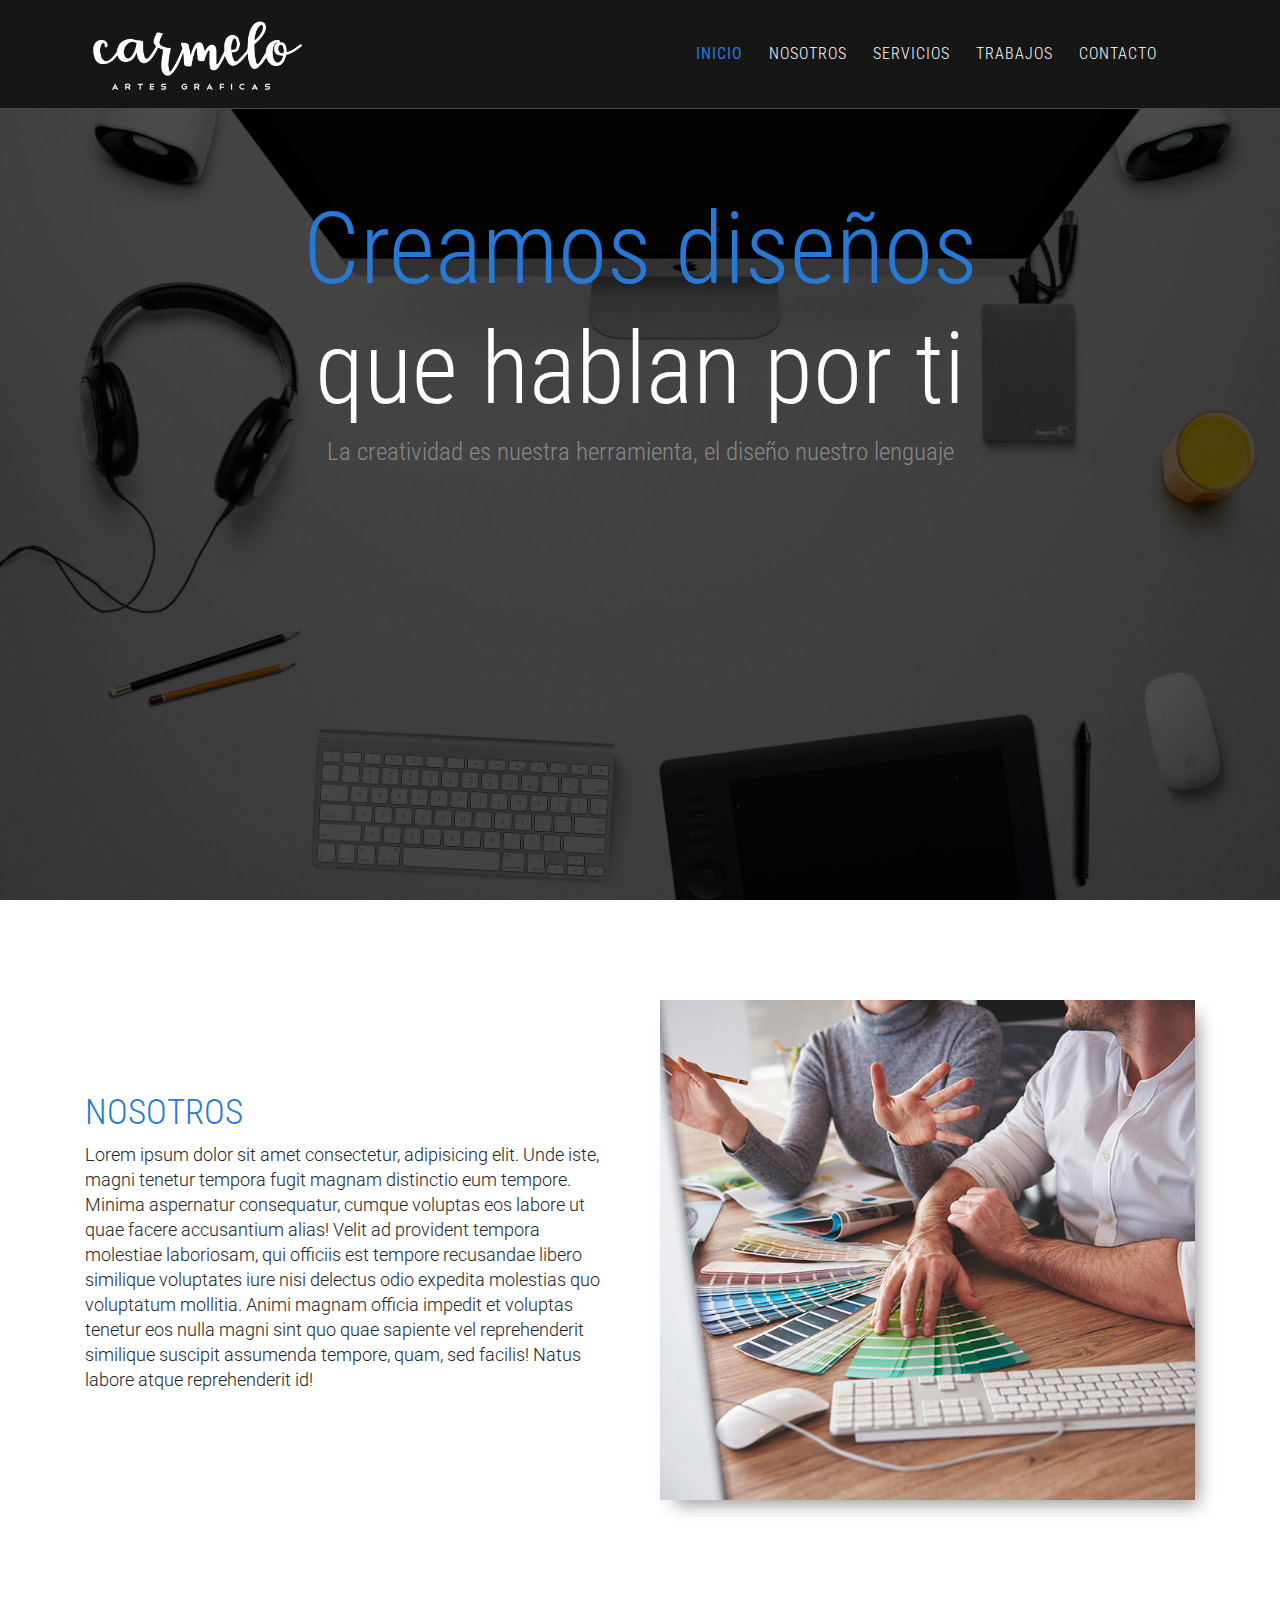
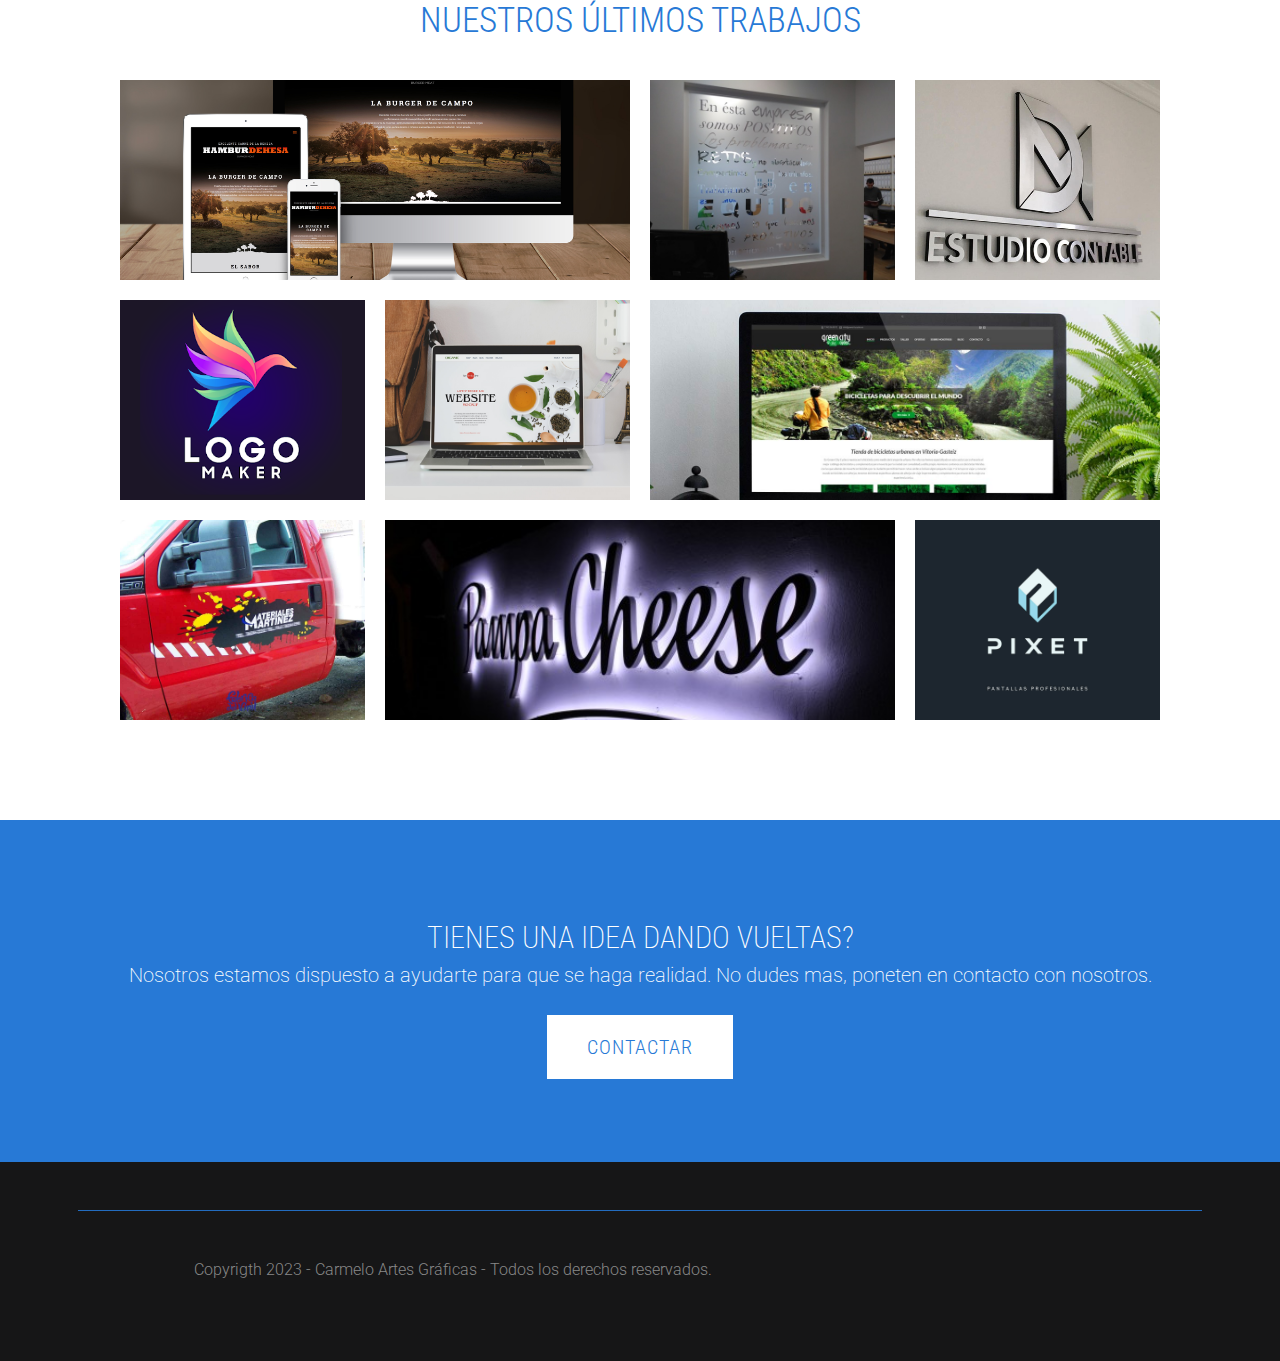
<file: index.html>
<!DOCTYPE html>
<html lang="es">

<head>
    <meta charset="utf-8" />
    <meta name="viewport" content="width=device-width, shrink-to-fit=no" />
    <link rel="stylesheet" href="https://cdnjs.cloudflare.com/ajax/libs/font-awesome/6.4.0/css/all.min.css"
        integrity="sha512-iecdLmaskl7CVkqkXNQ/ZH/XLlvWZOJyj7Yy7tcenmpD1ypASozpmT/E0iPtmFIB46ZmdtAc9eNBvH0H/ZpiBw=="
        crossorigin="anonymous" referrerpolicy="no-referrer" />
    <link rel="stylesheet" href="https://cdn.jsdelivr.net/npm/bootstrap@4.0.0/dist/css/bootstrap.min.css"
        integrity="sha384-Gn5384xqQ1aoWXA+058RXPxPg6fy4IWvTNh0E263XmFcJlSAwiGgFAW/dAiS6JXm" crossorigin="anonymous" />
    <link rel="stylesheet" href="./estilos/estilos.css" />
    <title>Carmelo Artes Gráficas</title>
</head>

<body class="contenedor">
    <header class="header d-flex align-items-center p-3">
        <nav class="container navbar navbar-expand-lg navbar-dark">
            <a class="navbar-brand" href="./index.html"><img src="./img/logo.png" height="75" /></a>
            <button class="navbar-toggler" type="button" data-toggle="collapse" data-target="#navbarNav"
                aria-controls="navbarNav" aria-expanded="false" aria-label="Toggle navigation">
                <span class="navbar-toggler-icon"></span>
            </button>
            <div class="collapse navbar-collapse justify-content-end p-4" id="navbarNav">
                <ul class="navbar-nav">
                    <li class="nav-item active">
                        <a class="nav-link" href="#">Inicio</a>
                    </li>
                    <li class="nav-item">
                        <a class="nav-link" href="./paginas/nosotros.html">Nosotros</a>
                    </li>
                    <li class="nav-item">
                        <a class="nav-link" href="./paginas/servicios.html">Servicios</a>
                    </li>
                    <li class="nav-item">
                        <a class="nav-link" href="./paginas/trabajos.html">Trabajos</a>
                    </li>
                    <li class="nav-item">
                        <a class="nav-link" href="./paginas/contacto.html">Contacto</a>
                    </li>
                </ul>
            </div>
        </nav>
    </header>
    <section class="portada">
        <h1>
            <span calss="azul">Creamos diseños</span><br />
            que hablan por ti
        </h1>
        <h4>
            La creatividad es nuestra herramienta, el diseño nuestro
            lenguaje
        </h4>
        <p>
            <a href="#nosotros"><i class="fa-solid fa-circle-chevron-down"></i></a>
        </p>
    </section>
    <section class="nosotros container" id="nosotros">
        <article class="texto-nosotros">
            <h2>Nosotros</h2>
            <p>
                Lorem ipsum dolor sit amet consectetur, adipisicing elit.
                Unde iste, magni tenetur tempora fugit magnam distinctio eum
                tempore. Minima aspernatur consequatur, cumque voluptas eos
                labore ut quae facere accusantium alias! Velit ad provident
                tempora molestiae laboriosam, qui officiis est tempore
                recusandae libero similique voluptates iure nisi delectus
                odio expedita molestias quo voluptatum mollitia. Animi
                magnam officia impedit et voluptas tenetur eos nulla magni
                sint quo quae sapiente vel reprehenderit similique suscipit
                assumenda tempore, quam, sed facilis! Natus labore atque
                reprehenderit id!
            </p>
        </article>
        <article class="imagen-nosotros">
            <img src="./img/nosotros1.jpg" />
        </article>
    </section>
    <div class="titulo-trabajo">
        <h2>nuestros últimos trabajos</h2>
    </div>
    <section class="grilla">
        <article class="card articulo1">
            <div class="texto-card">
                <h4>Diseño Web</h4>
                <p>Desarrollo de pagina web</p>
            </div>
        </article>
        <article class="card articulo2">
            <div class="texto-card">
                <h4>Rotulación</h4>
                <p>Esmerilado de vidrio con vinilo</p>
            </div>
        </article>
        <article class="card articulo3">
            <div class="texto-card">
                <h4>Corporeas</h4>
                <p>Letras corporeas en acero cepillado</p>
            </div>
        </article>
        <article class="card articulo4">
            <div class="texto-card">
                <h4>Logo</h4>
                <p>Diseño de logotipo</p>
            </div>
        </article>
        <article class="card articulo5">
            <div class="texto-card">
                <h4>Diseño Web</h4>
                <p>Desarrollo de pagina web</p>
            </div>
        </article>
        <article class="card articulo6">
            <div class="texto-card">
                <h4>Rotulación</h4>
                <p>Rotulacion de vehiculo</p>
            </div>
        </article>
        <article class="card articulo7">
            <div class="texto-card">
                <h4>Corporeas</h4>
                <p>Letras corporeas retroiluminadas</p>
            </div>
        </article>
        <article class="card articulo8">
            <div class="texto-card">
                <h4>Diseño Web</h4>
                <p>Desarrollo de pagina web</p>
            </div>
        </article>
        <article class="card articulo9">
            <div class="texto-card">
                <h4>Logo</h4>
                <p>Diseño de logotipo</p>
            </div>
        </article>
    </section>
    <section class="banner">
        <h3>tienes una idea dando vueltas?</h3>
        <p>
            Nosotros estamos dispuesto a ayudarte para que se haga realidad.
            No dudes mas, poneten en contacto con nosotros.
        </p>
        <div class="boton">
            <a href="./paginas/contacto.html">contactar</a>
        </div>
    </section>
    <footer class="footer text-center text-lg-start text-white p-4" style="background-color: #161617">
        <div class="container p-2 pb-0">
            <hr class="my-3" color="#2779d6" />
            <section class="p-3 pt-0">
                <div class="row d-flex align-items-center">
                    <div class="col-md-7 col-lg-8 text-center text-md-start">
                        <div class="p-3">
                            <p class="copyrigth">
                                Copyrigth 2023 - Carmelo Artes Gráficas -
                                Todos los derechos reservados.
                            </p>
                        </div>
                    </div>
                    <div class="col-md-5 col-lg-4 ml-lg-0 text-center text-md-end">
                        <a href="#"><i class="fa-brands fa-facebook-f"></i></a>
                        <a href="#"><i class="fa-brands fa-instagram"></i></a>
                        <a href="#"><i class="fa-brands fa-twitter"></i></a>
                    </div>
                </div>
            </section>
        </div>
    </footer>
    <script src="https://code.jquery.com/jquery-3.2.1.slim.min.js"
        integrity="sha384-KJ3o2DKtIkvYIK3UENzmM7KCkRr/rE9/Qpg6aAZGJwFDMVNA/GpGFF93hXpG5KkN"
        crossorigin="anonymous"></script>
    <script src="https://cdn.jsdelivr.net/npm/popper.js@1.12.9/dist/umd/popper.min.js"
        integrity="sha384-ApNbgh9B+Y1QKtv3Rn7W3mgPxhU9K/ScQsAP7hUibX39j7fakFPskvXusvfa0b4Q"
        crossorigin="anonymous"></script>
    <script src="https://cdn.jsdelivr.net/npm/bootstrap@4.0.0/dist/js/bootstrap.min.js"
        integrity="sha384-JZR6Spejh4U02d8jOt6vLEHfe/JQGiRRSQQxSfFWpi1MquVdAyjUar5+76PVCmYl"
        crossorigin="anonymous"></script>
</body>

</html>
</file>
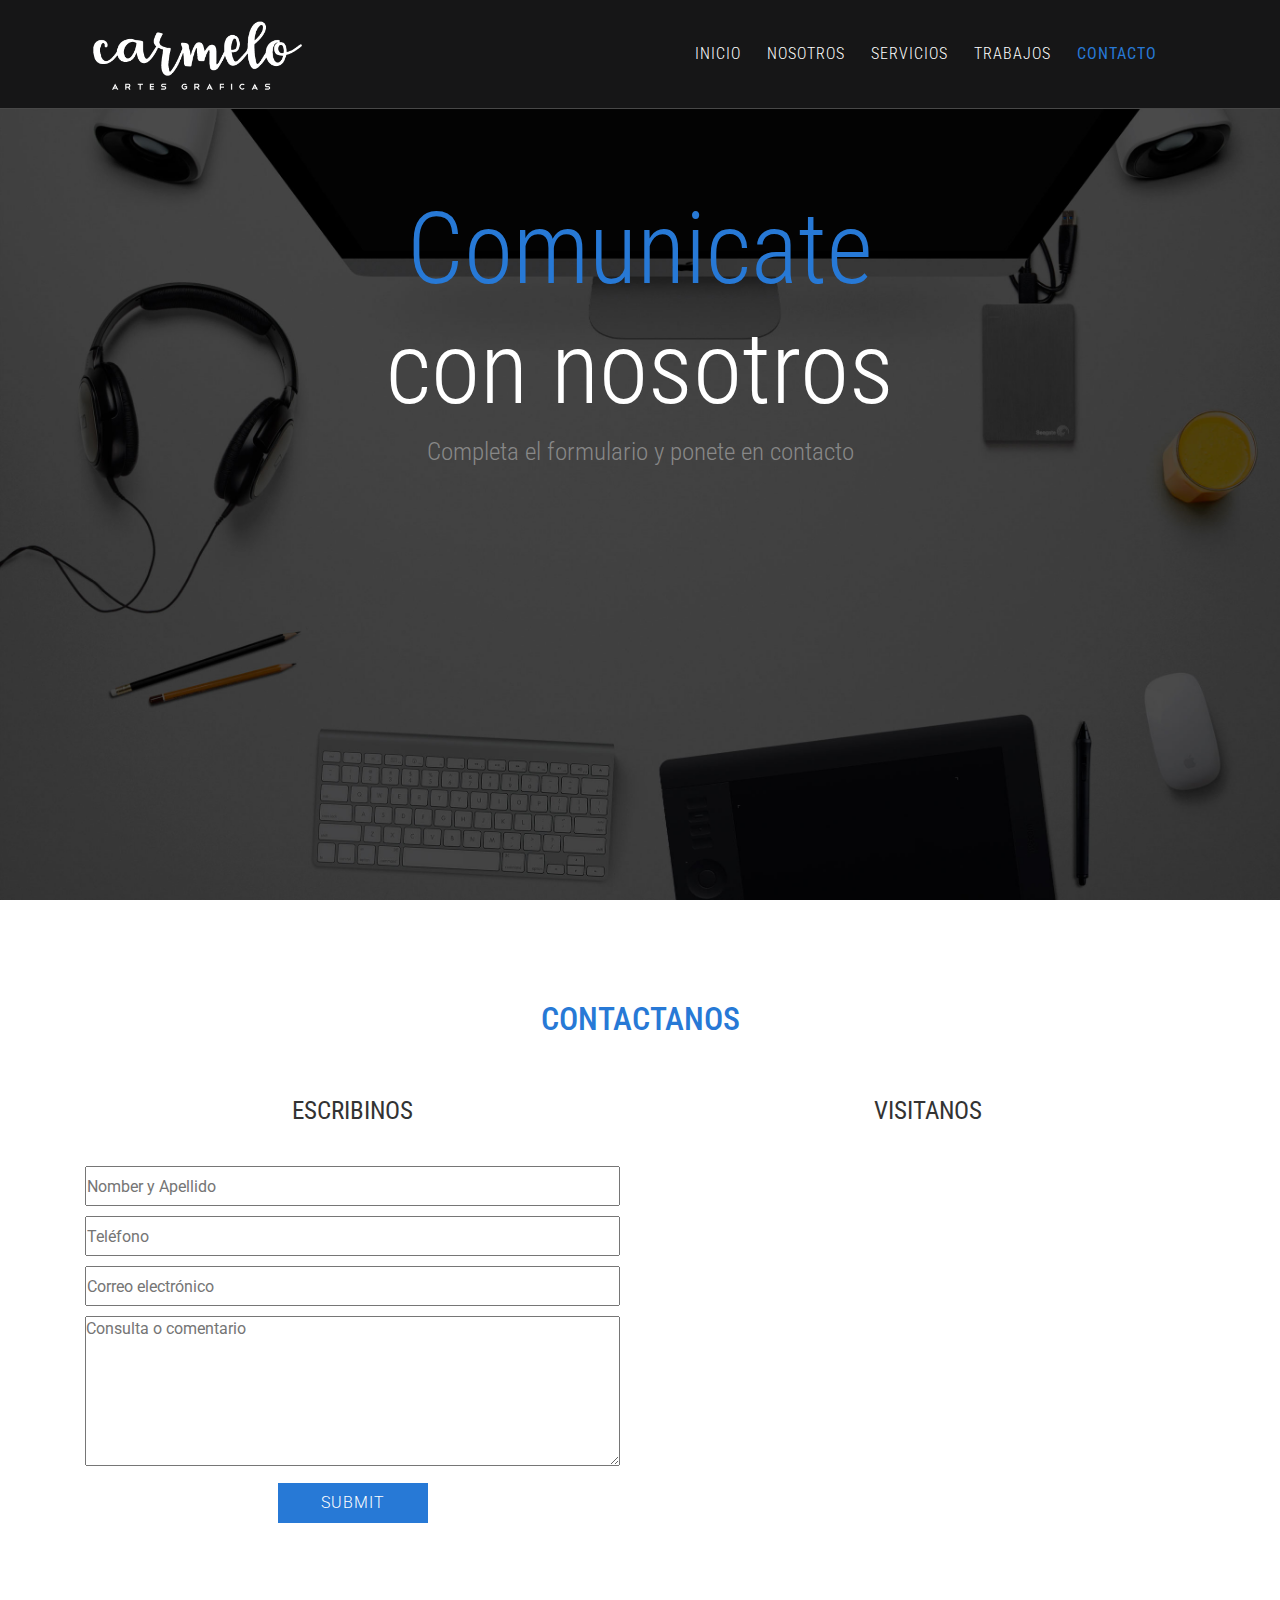
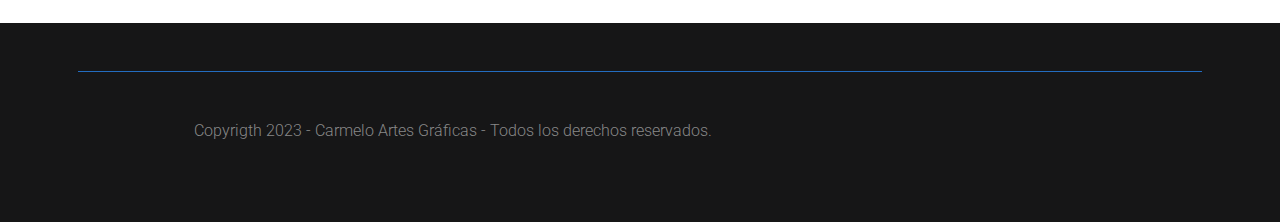
<file: paginas/contacto.html>
<!DOCTYPE html>
<html lang="es">

<head>
    <meta charset="utf-8" />
    <meta name="viewport" content="width=device-width, shrink-to-fit=no" />
    <link rel="stylesheet" href="https://cdnjs.cloudflare.com/ajax/libs/font-awesome/6.4.0/css/all.min.css"
        integrity="sha512-iecdLmaskl7CVkqkXNQ/ZH/XLlvWZOJyj7Yy7tcenmpD1ypASozpmT/E0iPtmFIB46ZmdtAc9eNBvH0H/ZpiBw=="
        crossorigin="anonymous" referrerpolicy="no-referrer" />
    <link rel="stylesheet" href="https://cdn.jsdelivr.net/npm/bootstrap@4.0.0/dist/css/bootstrap.min.css"
        integrity="sha384-Gn5384xqQ1aoWXA+058RXPxPg6fy4IWvTNh0E263XmFcJlSAwiGgFAW/dAiS6JXm" crossorigin="anonymous" />
    <link rel="stylesheet" href="../estilos/estilos.css" />
    <title>Carmelo Artes Gráficas</title>
</head>

<body class="contenedor">
    <header class="header d-flex align-items-center p-3">
        <nav class="container navbar navbar-expand-lg navbar-dark">
            <a class="navbar-brand" href="../index.html"><img src="../img/logo.png" height="75" /></a>
            <button class="navbar-toggler" type="button" data-toggle="collapse" data-target="#navbarNav"
                aria-controls="navbarNav" aria-expanded="false" aria-label="Toggle navigation">
                <span class="navbar-toggler-icon"></span>
            </button>
            <div class="collapse navbar-collapse justify-content-end p-4" id="navbarNav">
                <ul class="navbar-nav">
                    <li class="nav-item">
                        <a class="nav-link" href="../index.html">Inicio</a>
                    </li>
                    <li class="nav-item">
                        <a class="nav-link" href="./nosotros.html">Nosotros</a>
                    </li>
                    <li class="nav-item">
                        <a class="nav-link" href="./servicios.html">Servicios</a>
                    </li>
                    <li class="nav-item">
                        <a class="nav-link" href="./trabajos.html">Trabajos</a>
                    </li>
                    <li class="nav-item active">
                        <a class="nav-link" href="#">Contacto</a>
                    </li>
                </ul>
            </div>
        </nav>
    </header>
    <section class="portada">
        <h1>
            <span calss="azul">Comunicate</span><br />
            con nosotros
        </h1>
        <h4>Completa el formulario y ponete en contacto</h4>
        <p>
            <a href="#contacto"><i class="fa-solid fa-circle-chevron-down"></i></a>
        </p>
    </section>
    <section class="contacto container" id="contacto">
        <div class="titulo-contacto">
            <h2>Contactanos</h2>
        </div>
        <section class="grilla-contacto">
            <section class="form">
                <h3>Escribinos</h3>
                <div>
                    <form method="post" enctype="text/plain">
                        <input type="text" placeholder="Nomber y Apellido" /><br />
                        <input type="tel" placeholder="Teléfono" /><br />
                        <input type="email" placeholder="Correo electrónico" /><br />
                        <textarea name="" id="" cols="30" rows="10" placeholder="Consulta o comentario"
                            s></textarea><br />
                        <input class="formBoton" type="submit" />
                    </form>
                </div>
            </section>
            <section class="map">
                <h3>Visitanos</h3>
                <iframe
                    src="https://www.google.com/maps/embed?pb=!1m16!1m12!1m3!1d23714.406841203036!2d-64.18834991927044!3d-31.41172718722315!2m3!1f0!2f0!3f0!3m2!1i1024!2i768!4f13.1!2m1!1smaps!5e0!3m2!1ses!2sar!4v1680486502171!5m2!1ses!2sar"
                    style="border: 0" allowfullscreen="" loading="lazy"
                    referrerpolicy="no-referrer-when-downgrade"></iframe>
            </section>
        </section>
    </section>
    <footer class="footer text-center text-lg-start text-white p-4" style="background-color: #161617">
        <div class="container p-2 pb-0">
            <hr class="my-3" color="#2779d6" />
            <section class="p-3 pt-0">
                <div class="row d-flex align-items-center">
                    <div class="col-md-7 col-lg-8 text-center text-md-start">
                        <div class="p-3">
                            <p class="copyrigth">
                                Copyrigth 2023 - Carmelo Artes Gráficas -
                                Todos los derechos reservados.
                            </p>
                        </div>
                    </div>
                    <div class="col-md-5 col-lg-4 ml-lg-0 text-center text-md-end">
                        <a href="#"><i class="fa-brands fa-facebook-f"></i></a>
                        <a href="#"><i class="fa-brands fa-instagram"></i></a>
                        <a href="#"><i class="fa-brands fa-twitter"></i></a>
                    </div>
                </div>
            </section>
        </div>
    </footer>
    <script src="https://code.jquery.com/jquery-3.2.1.slim.min.js"
        integrity="sha384-KJ3o2DKtIkvYIK3UENzmM7KCkRr/rE9/Qpg6aAZGJwFDMVNA/GpGFF93hXpG5KkN"
        crossorigin="anonymous"></script>
    <script src="https://cdn.jsdelivr.net/npm/popper.js@1.12.9/dist/umd/popper.min.js"
        integrity="sha384-ApNbgh9B+Y1QKtv3Rn7W3mgPxhU9K/ScQsAP7hUibX39j7fakFPskvXusvfa0b4Q"
        crossorigin="anonymous"></script>
    <script src="https://cdn.jsdelivr.net/npm/bootstrap@4.0.0/dist/js/bootstrap.min.js"
        integrity="sha384-JZR6Spejh4U02d8jOt6vLEHfe/JQGiRRSQQxSfFWpi1MquVdAyjUar5+76PVCmYl"
        crossorigin="anonymous"></script>
</body>

</html>
</file>
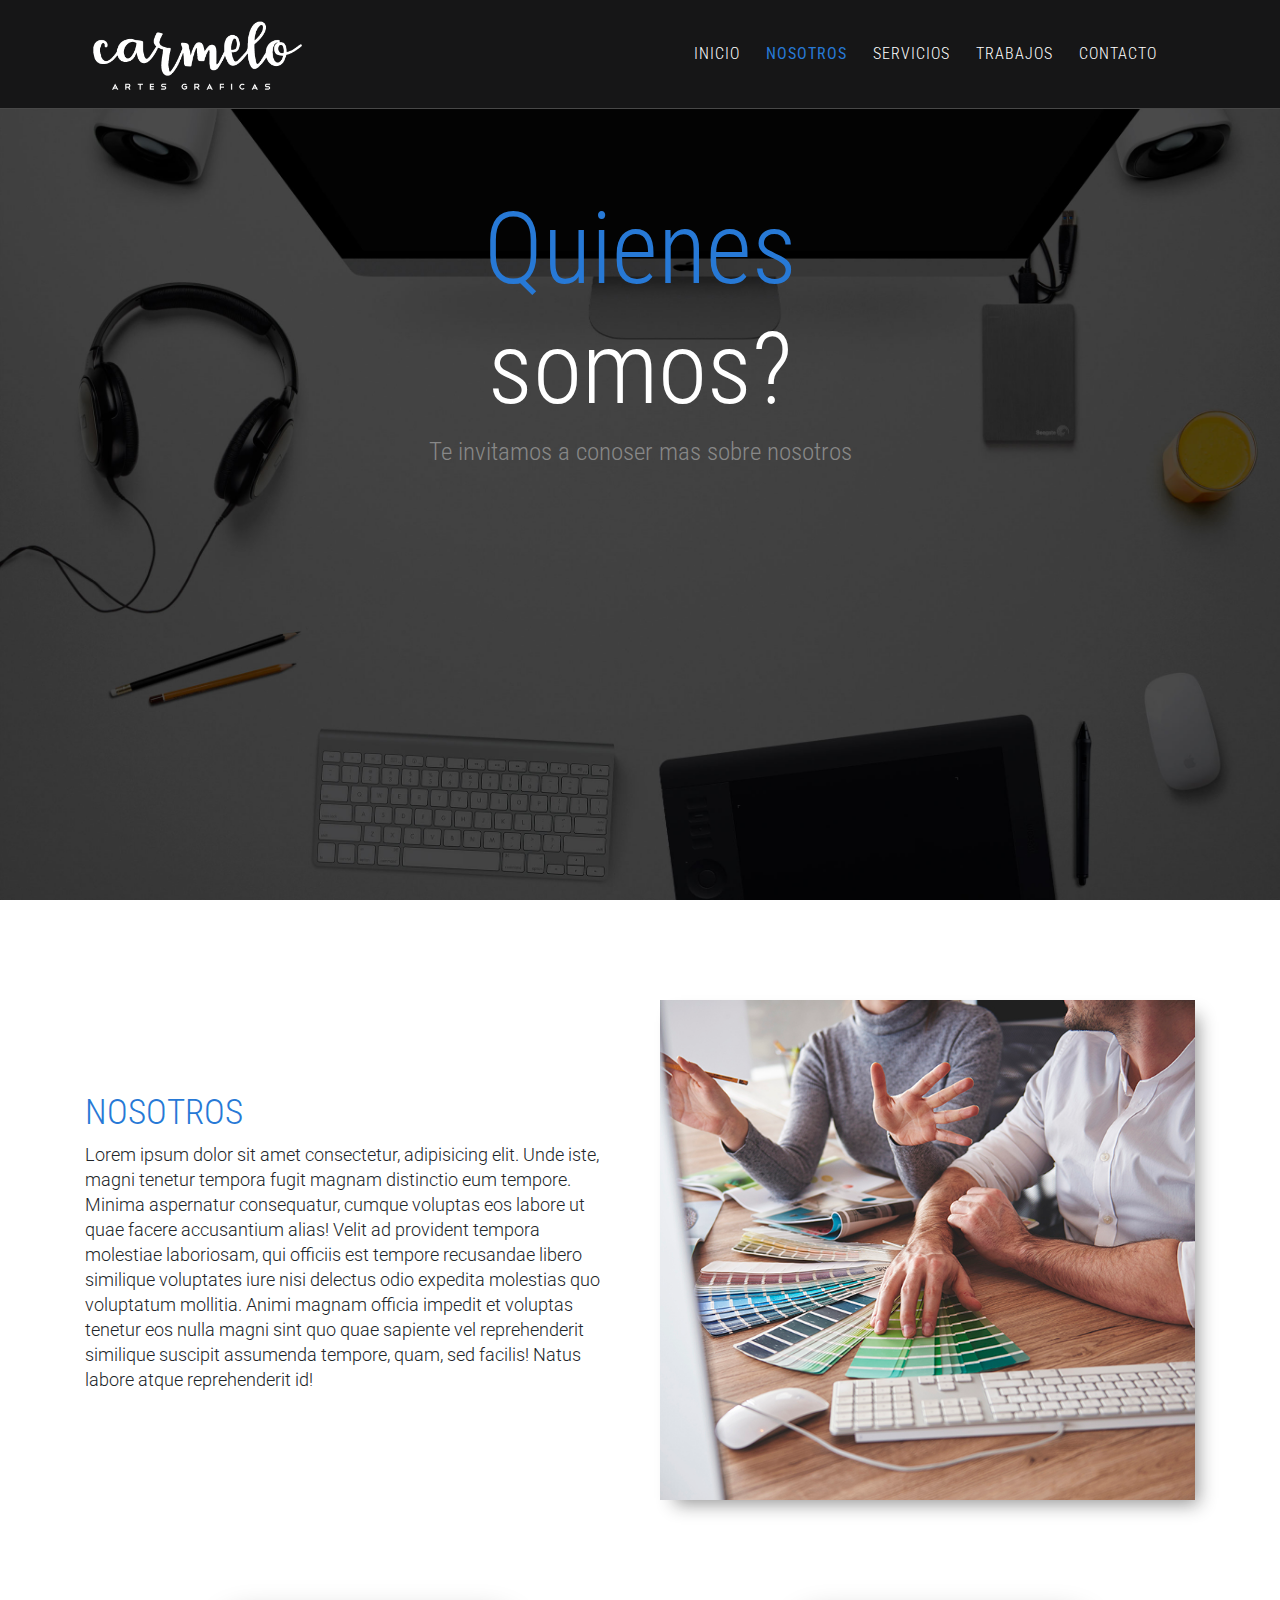
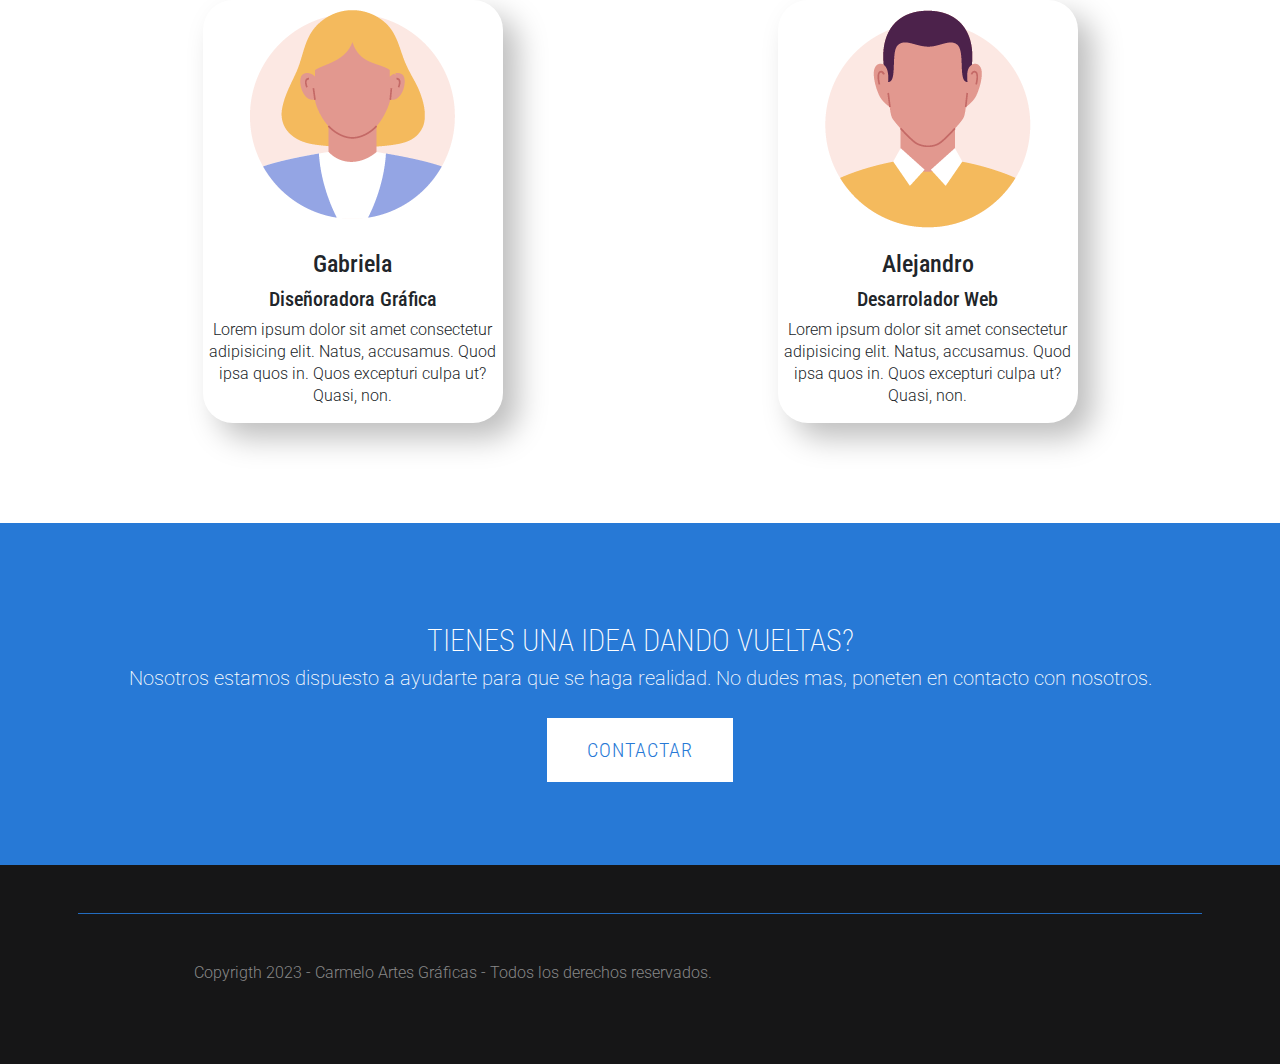
<file: paginas/nosotros.html>
<!DOCTYPE html>
<html lang="es">

<head>
    <meta charset="utf-8" />
    <meta name="viewport" content="width=device-width, shrink-to-fit=no" />
    <link rel="stylesheet" href="https://cdnjs.cloudflare.com/ajax/libs/font-awesome/6.4.0/css/all.min.css"
        integrity="sha512-iecdLmaskl7CVkqkXNQ/ZH/XLlvWZOJyj7Yy7tcenmpD1ypASozpmT/E0iPtmFIB46ZmdtAc9eNBvH0H/ZpiBw=="
        crossorigin="anonymous" referrerpolicy="no-referrer" />
    <link rel="stylesheet" href="https://cdn.jsdelivr.net/npm/bootstrap@4.0.0/dist/css/bootstrap.min.css"
        integrity="sha384-Gn5384xqQ1aoWXA+058RXPxPg6fy4IWvTNh0E263XmFcJlSAwiGgFAW/dAiS6JXm" crossorigin="anonymous" />
    <link rel="stylesheet" href="../estilos/estilos.css" />
    <title>Carmelo Artes Gráficas</title>
</head>

<body class="contenedor">
    <header class="header d-flex align-items-center p-3">
        <nav class="container navbar navbar-expand-lg navbar-dark">
            <a class="navbar-brand" href="../index.html"><img src="../img/logo.png" height="75" /></a>
            <button class="navbar-toggler" type="button" data-toggle="collapse" data-target="#navbarNav"
                aria-controls="navbarNav" aria-expanded="false" aria-label="Toggle navigation">
                <span class="navbar-toggler-icon"></span>
            </button>
            <div class="collapse navbar-collapse justify-content-end p-4" id="navbarNav">
                <ul class="navbar-nav">
                    <li class="nav-item">
                        <a class="nav-link" href="../index.html">Inicio</a>
                    </li>
                    <li class="nav-item active">
                        <a class="nav-link" href="#">Nosotros</a>
                    </li>
                    <li class="nav-item">
                        <a class="nav-link" href="./servicios.html">Servicios</a>
                    </li>
                    <li class="nav-item">
                        <a class="nav-link" href="./trabajos.html">Trabajos</a>
                    </li>
                    <li class="nav-item">
                        <a class="nav-link" href="./contacto.html">Contacto</a>
                    </li>
                </ul>
            </div>
        </nav>
    </header>
    <section class="portada">
        <h1>
            <span calss="azul">Quienes</span><br />
            somos?
        </h1>
        <h4>Te invitamos a conoser mas sobre nosotros</h4>
        <p>
            <a href="#nosotros"><i class="fa-solid fa-circle-chevron-down"></i></a>
        </p>
    </section>
    <section class="nosotros container" id="nosotros">
        <article class="texto-nosotros">
            <h2>Nosotros</h2>
            <p>
                Lorem ipsum dolor sit amet consectetur, adipisicing elit.
                Unde iste, magni tenetur tempora fugit magnam distinctio eum
                tempore. Minima aspernatur consequatur, cumque voluptas eos
                labore ut quae facere accusantium alias! Velit ad provident
                tempora molestiae laboriosam, qui officiis est tempore
                recusandae libero similique voluptates iure nisi delectus
                odio expedita molestias quo voluptatum mollitia. Animi
                magnam officia impedit et voluptas tenetur eos nulla magni
                sint quo quae sapiente vel reprehenderit similique suscipit
                assumenda tempore, quam, sed facilis! Natus labore atque
                reprehenderit id!
            </p>
        </article>
        <article class="imagen-nosotros">
            <img src="../img/nosotros1.jpg" />
        </article>
    </section>
    <section class="grilla-persona container">
        <article class="card-persona">
            <div class="img-card-persona">
                <img src="../img/persona2.png" />
            </div>
            <h4 class="titulo-card-persona">Gabriela</h4>
            <h5 class="subtitulo-card-persona">Diseñoradora Gráfica</h5>
            <p class="desc-card-persona">
                Lorem ipsum dolor sit amet consectetur adipisicing elit.
                Natus, accusamus. Quod ipsa quos in. Quos excepturi culpa
                ut? Quasi, non.
            </p>
        </article>
        <article class="card-persona">
            <div class="img-card-persona">
                <img src="../img/persona1.png" />
            </div>
            <h4 class="titulo-card-persona">Alejandro</h4>
            <h5 class="subtitulo-card-persona">Desarrolador Web</h5>
            <p class="desc-card-persona">
                Lorem ipsum dolor sit amet consectetur adipisicing elit.
                Natus, accusamus. Quod ipsa quos in. Quos excepturi culpa
                ut? Quasi, non.
            </p>
        </article>
    </section>
    <section class="banner">
        <h3>tienes una idea dando vueltas?</h3>
        <p>
            Nosotros estamos dispuesto a ayudarte para que se haga realidad.
            No dudes mas, poneten en contacto con nosotros.
        </p>
        <div class="boton">
            <a href="./contacto.html">contactar</a>
        </div>
    </section>
    <footer class="footer text-center text-lg-start text-white p-4" style="background-color: #161617">
        <div class="container p-2 pb-0">
            <hr class="my-3" color="#2779d6" />
            <section class="p-3 pt-0">
                <div class="row d-flex align-items-center">
                    <div class="col-md-7 col-lg-8 text-center text-md-start">
                        <div class="p-3">
                            <p class="copyrigth">
                                Copyrigth 2023 - Carmelo Artes Gráficas -
                                Todos los derechos reservados.
                            </p>
                        </div>
                    </div>
                    <div class="col-md-5 col-lg-4 ml-lg-0 text-center text-md-end">
                        <a href="#"><i class="fa-brands fa-facebook-f"></i></a>
                        <a href="#"><i class="fa-brands fa-instagram"></i></a>
                        <a href="#"><i class="fa-brands fa-twitter"></i></a>
                    </div>
                </div>
            </section>
        </div>
    </footer>
    <script src="https://code.jquery.com/jquery-3.2.1.slim.min.js"
        integrity="sha384-KJ3o2DKtIkvYIK3UENzmM7KCkRr/rE9/Qpg6aAZGJwFDMVNA/GpGFF93hXpG5KkN"
        crossorigin="anonymous"></script>
    <script src="https://cdn.jsdelivr.net/npm/popper.js@1.12.9/dist/umd/popper.min.js"
        integrity="sha384-ApNbgh9B+Y1QKtv3Rn7W3mgPxhU9K/ScQsAP7hUibX39j7fakFPskvXusvfa0b4Q"
        crossorigin="anonymous"></script>
    <script src="https://cdn.jsdelivr.net/npm/bootstrap@4.0.0/dist/js/bootstrap.min.js"
        integrity="sha384-JZR6Spejh4U02d8jOt6vLEHfe/JQGiRRSQQxSfFWpi1MquVdAyjUar5+76PVCmYl"
        crossorigin="anonymous"></script>
</body>

</html>
</file>
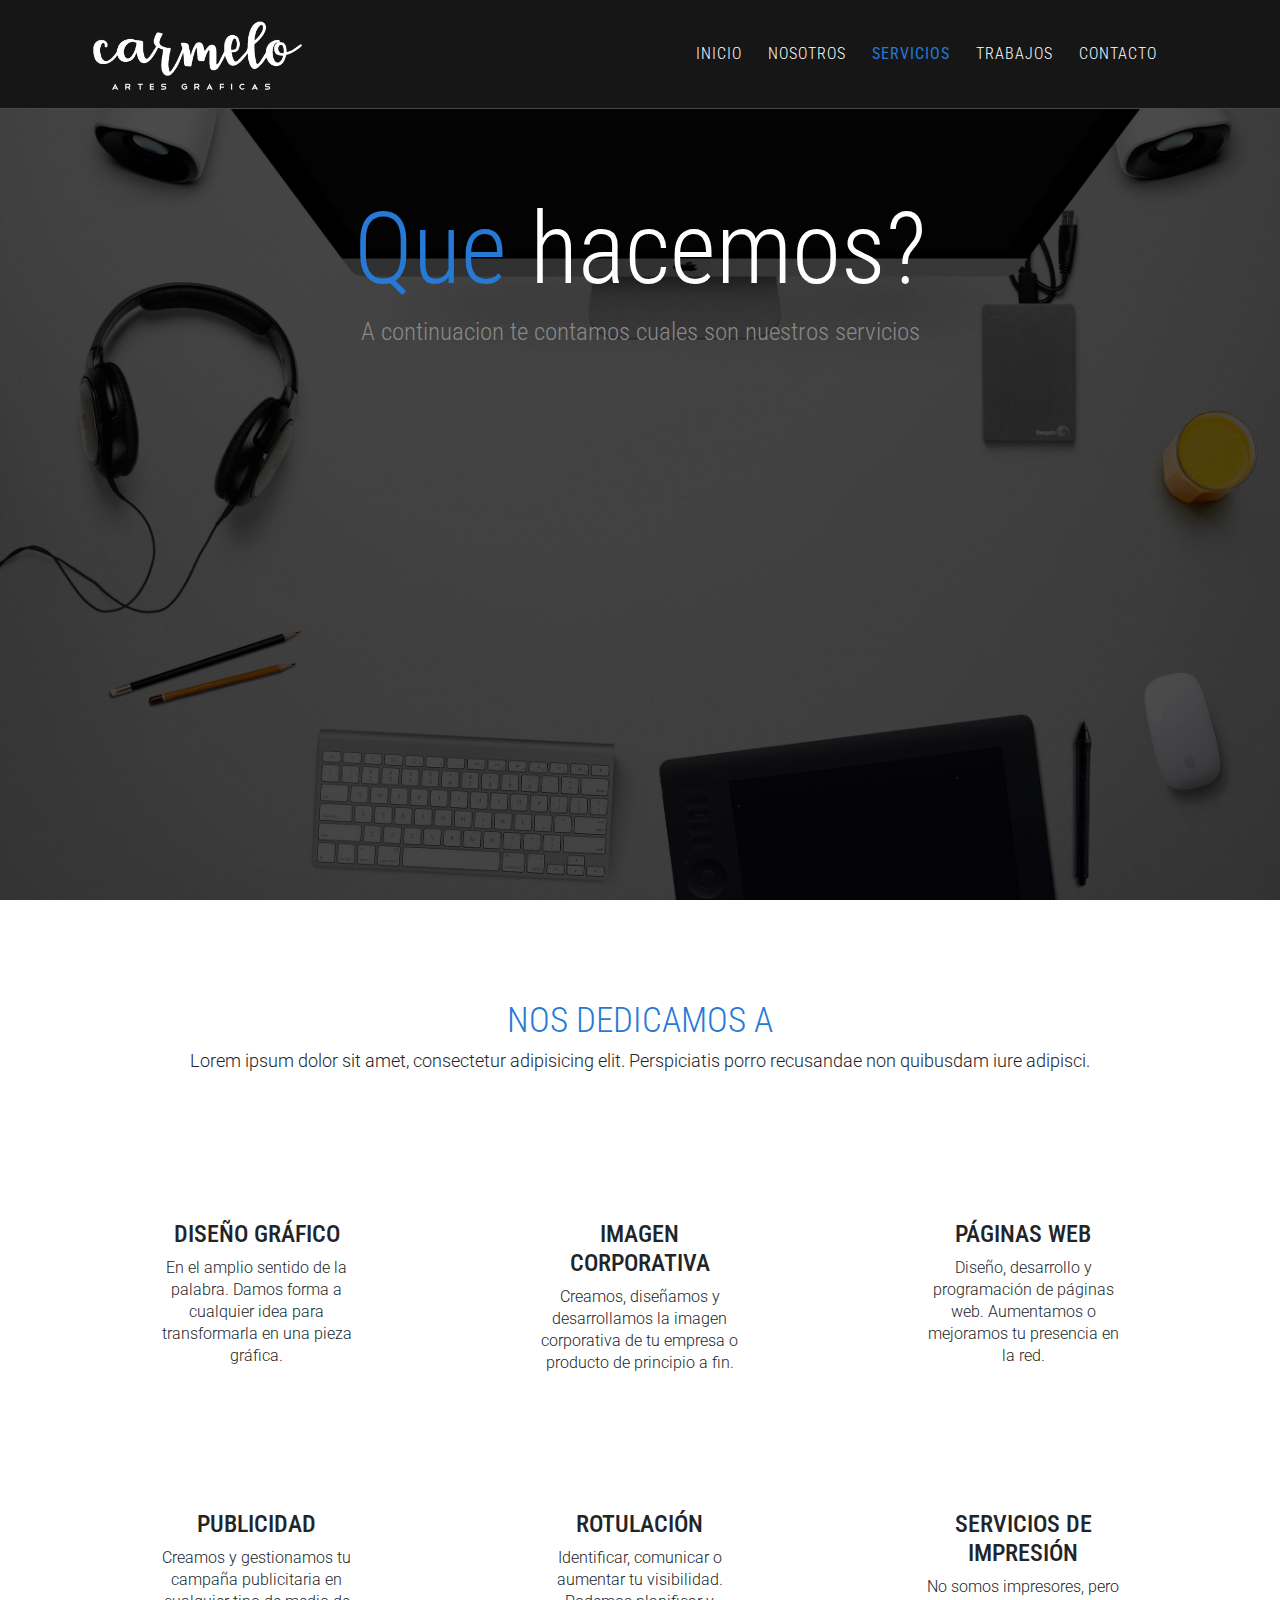
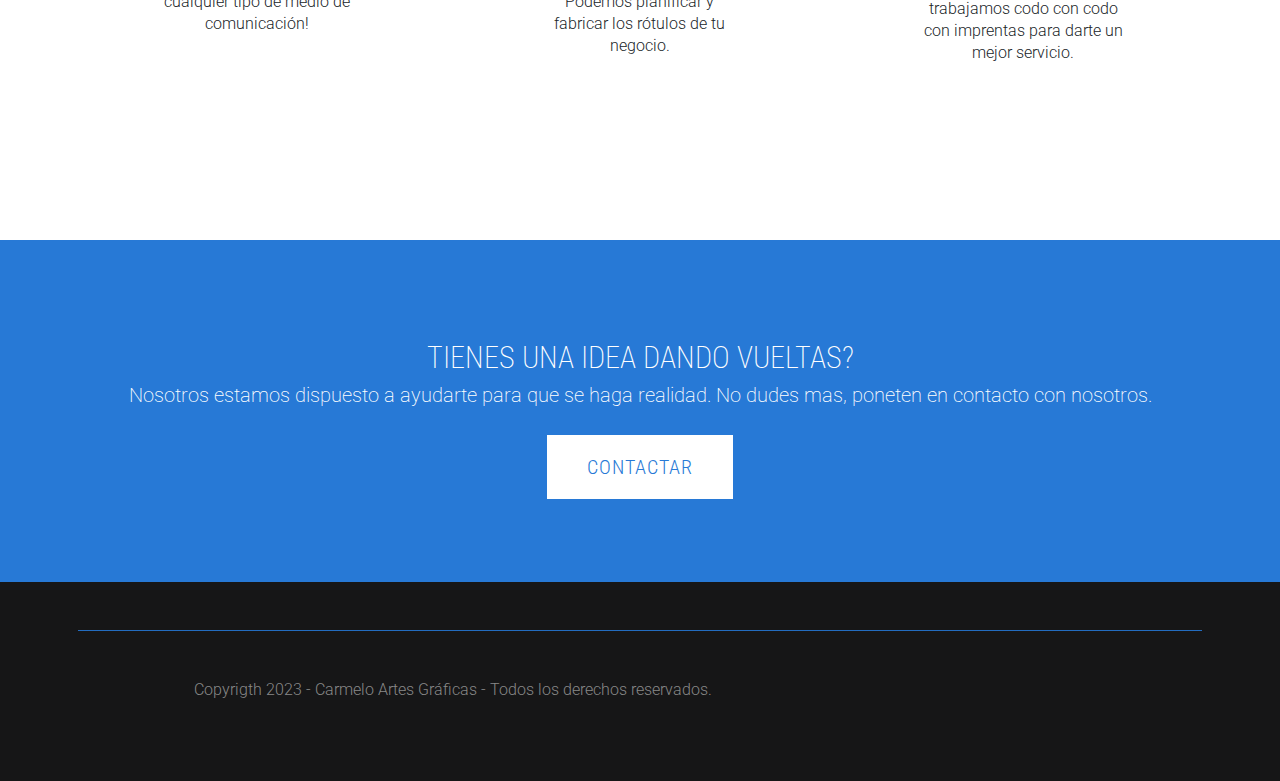
<file: paginas/servicios.html>
<!DOCTYPE html>
<html lang="es">

<head>
    <meta charset="utf-8" />
    <meta name="viewport" content="width=device-width, shrink-to-fit=no" />
    <link rel="stylesheet" href="https://cdnjs.cloudflare.com/ajax/libs/font-awesome/6.4.0/css/all.min.css"
        integrity="sha512-iecdLmaskl7CVkqkXNQ/ZH/XLlvWZOJyj7Yy7tcenmpD1ypASozpmT/E0iPtmFIB46ZmdtAc9eNBvH0H/ZpiBw=="
        crossorigin="anonymous" referrerpolicy="no-referrer" />
    <link rel="stylesheet" href="https://cdn.jsdelivr.net/npm/bootstrap@4.0.0/dist/css/bootstrap.min.css"
        integrity="sha384-Gn5384xqQ1aoWXA+058RXPxPg6fy4IWvTNh0E263XmFcJlSAwiGgFAW/dAiS6JXm" crossorigin="anonymous" />
    <link rel="stylesheet" href="../estilos/estilos.css" />
    <title>Carmelo Artes Gráficas</title>
</head>

<body class="contenedor">
    <header class="header d-flex align-items-center p-3">
        <nav class="container navbar navbar-expand-lg navbar-dark">
            <a class="navbar-brand" href="../index.html"><img src="../img/logo.png" height="75" /></a>
            <button class="navbar-toggler" type="button" data-toggle="collapse" data-target="#navbarNav"
                aria-controls="navbarNav" aria-expanded="false" aria-label="Toggle navigation">
                <span class="navbar-toggler-icon"></span>
            </button>
            <div class="collapse navbar-collapse justify-content-end p-4" id="navbarNav">
                <ul class="navbar-nav">
                    <li class="nav-item">
                        <a class="nav-link" href="../index.html">Inicio</a>
                    </li>
                    <li class="nav-item">
                        <a class="nav-link" href="./nosotros.html">Nosotros</a>
                    </li>
                    <li class="nav-item active">
                        <a class="nav-link" href="#">Servicios</a>
                    </li>
                    <li class="nav-item">
                        <a class="nav-link" href="./trabajos.html">Trabajos</a>
                    </li>
                    <li class="nav-item">
                        <a class="nav-link" href="./contacto.html">Contacto</a>
                    </li>
                </ul>
            </div>
        </nav>
    </header>
    <section class="portada">
        <h1>
            <span calss="azul">Que</span>
            hacemos?
        </h1>
        <h4>
            A continuacion te contamos cuales son nuestros servicios
        </h4>
        <p>
            <a href="#servicios"><i class="fa-solid fa-circle-chevron-down"></i></a>
        </p>
    </section>
    <section class="servicios container" id="servicios">
        <div class="encabezado-servicios">
            <h2 class="titulo-servicios">Nos dedicamos a</h2>
            <p class="subtitulo-servicios">Lorem ipsum dolor sit amet, consectetur adipisicing elit. Perspiciatis porro
                recusandae non quibusdam iure adipisci.</p>
        </div>
        <section class="grilla-servicios">
            <article class="card-servicios">
                <i class="fa-regular fa-pen-to-square"></i>
                <h4 class="titulo-card-servicios">DISEÑO GRÁFICO</h4>
                <p class="desc-card-servicios">En el amplio sentido de la palabra. Damos forma a cualquier idea para
                    transformarla en una pieza gráfica.</p>
            </article>
            <article class="card-servicios">
                <i class="fa-regular fa-eye"></i>
                <h4 class="titulo-card-servicios">IMAGEN CORPORATIVA</h3>
                    <p class="desc-card-servicios">Creamos, diseñamos y desarrollamos la imagen corporativa de tu
                        empresa o producto de principio a fin.</p>
            </article>
            <article class="card-servicios">
                <i class="fa-solid fa-globe"></i>
                <h4 class="titulo-card-servicios">PÁGINAS WEB</h3>
                    <p class="desc-card-servicios">Diseño, desarrollo y programación de páginas web. Aumentamos o
                        mejoramos tu presencia en la red.</p>
            </article>
            <article class="card-servicios">
                <i class="fa-solid fa-icons"></i>
                <h4 class="titulo-card-servicios">PUBLICIDAD</h3>
                    <p class="desc-card-servicios">Creamos y gestionamos tu campaña publicitaria en cualquier tipo de
                        medio de comunicación!</p>
            </article>
            <article class="card-servicios">
                <i class="fa-solid fa-scroll"></i>
                <h4 class="titulo-card-servicios">ROTULACIÓN</h3>
                    <p class="desc-card-servicios">Identificar, comunicar o aumentar tu visibilidad. Podemos planificar
                        y fabricar los rótulos de tu negocio.</p>
            </article>
            <article class="card-servicios">
                <i class="fa-solid fa-print"></i>
                <h4 class="titulo-card-servicios">SERVICIOS DE IMPRESIÓN</h3>
                    <p class="desc-card-servicios">No somos impresores, pero trabajamos codo con codo con imprentas para
                        darte un mejor servicio.</p>
            </article>
        </section>
    </section>
    <section class="banner">
        <h3>tienes una idea dando vueltas?</h3>
        <p>
            Nosotros estamos dispuesto a ayudarte para que se haga realidad.
            No dudes mas, poneten en contacto con nosotros.
        </p>
        <div class="boton">
            <a href="./contacto.html">contactar</a>
        </div>
    </section>
    <footer class="footer text-center text-lg-start text-white p-4" style="background-color: #161617">
        <div class="container p-2 pb-0">
            <hr class="my-3" color="#2779d6" />
            <section class="p-3 pt-0">
                <div class="row d-flex align-items-center">
                    <div class="col-md-7 col-lg-8 text-center text-md-start">
                        <div class="p-3">
                            <p class="copyrigth">
                                Copyrigth 2023 - Carmelo Artes Gráficas -
                                Todos los derechos reservados.
                            </p>
                        </div>
                    </div>
                    <div class="col-md-5 col-lg-4 ml-lg-0 text-center text-md-end">
                        <a href="#"><i class="fa-brands fa-facebook-f"></i></a>
                        <a href="#"><i class="fa-brands fa-instagram"></i></a>
                        <a href="#"><i class="fa-brands fa-twitter"></i></a>
                    </div>
                </div>
            </section>
        </div>
    </footer>
    <script src="https://code.jquery.com/jquery-3.2.1.slim.min.js"
        integrity="sha384-KJ3o2DKtIkvYIK3UENzmM7KCkRr/rE9/Qpg6aAZGJwFDMVNA/GpGFF93hXpG5KkN"
        crossorigin="anonymous"></script>
    <script src="https://cdn.jsdelivr.net/npm/popper.js@1.12.9/dist/umd/popper.min.js"
        integrity="sha384-ApNbgh9B+Y1QKtv3Rn7W3mgPxhU9K/ScQsAP7hUibX39j7fakFPskvXusvfa0b4Q"
        crossorigin="anonymous"></script>
    <script src="https://cdn.jsdelivr.net/npm/bootstrap@4.0.0/dist/js/bootstrap.min.js"
        integrity="sha384-JZR6Spejh4U02d8jOt6vLEHfe/JQGiRRSQQxSfFWpi1MquVdAyjUar5+76PVCmYl"
        crossorigin="anonymous"></script>
</body>

</html>
</file>
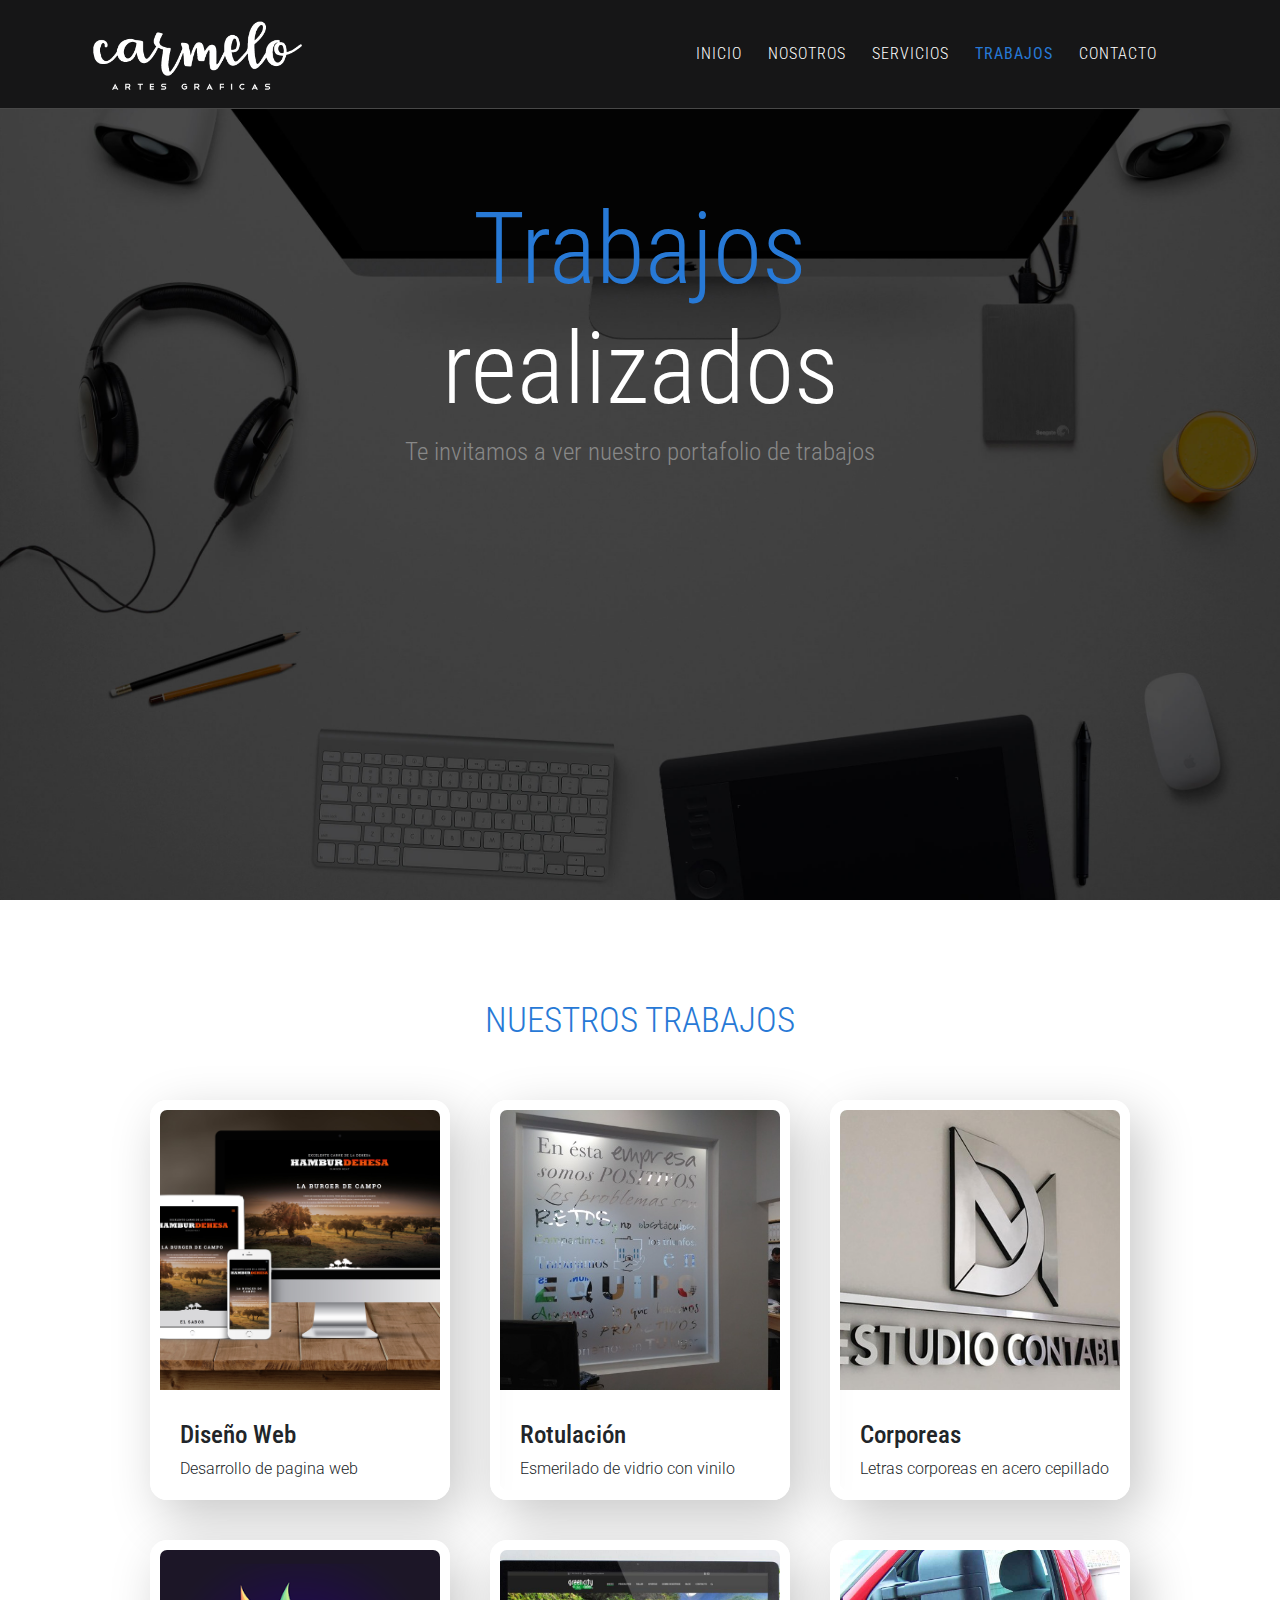
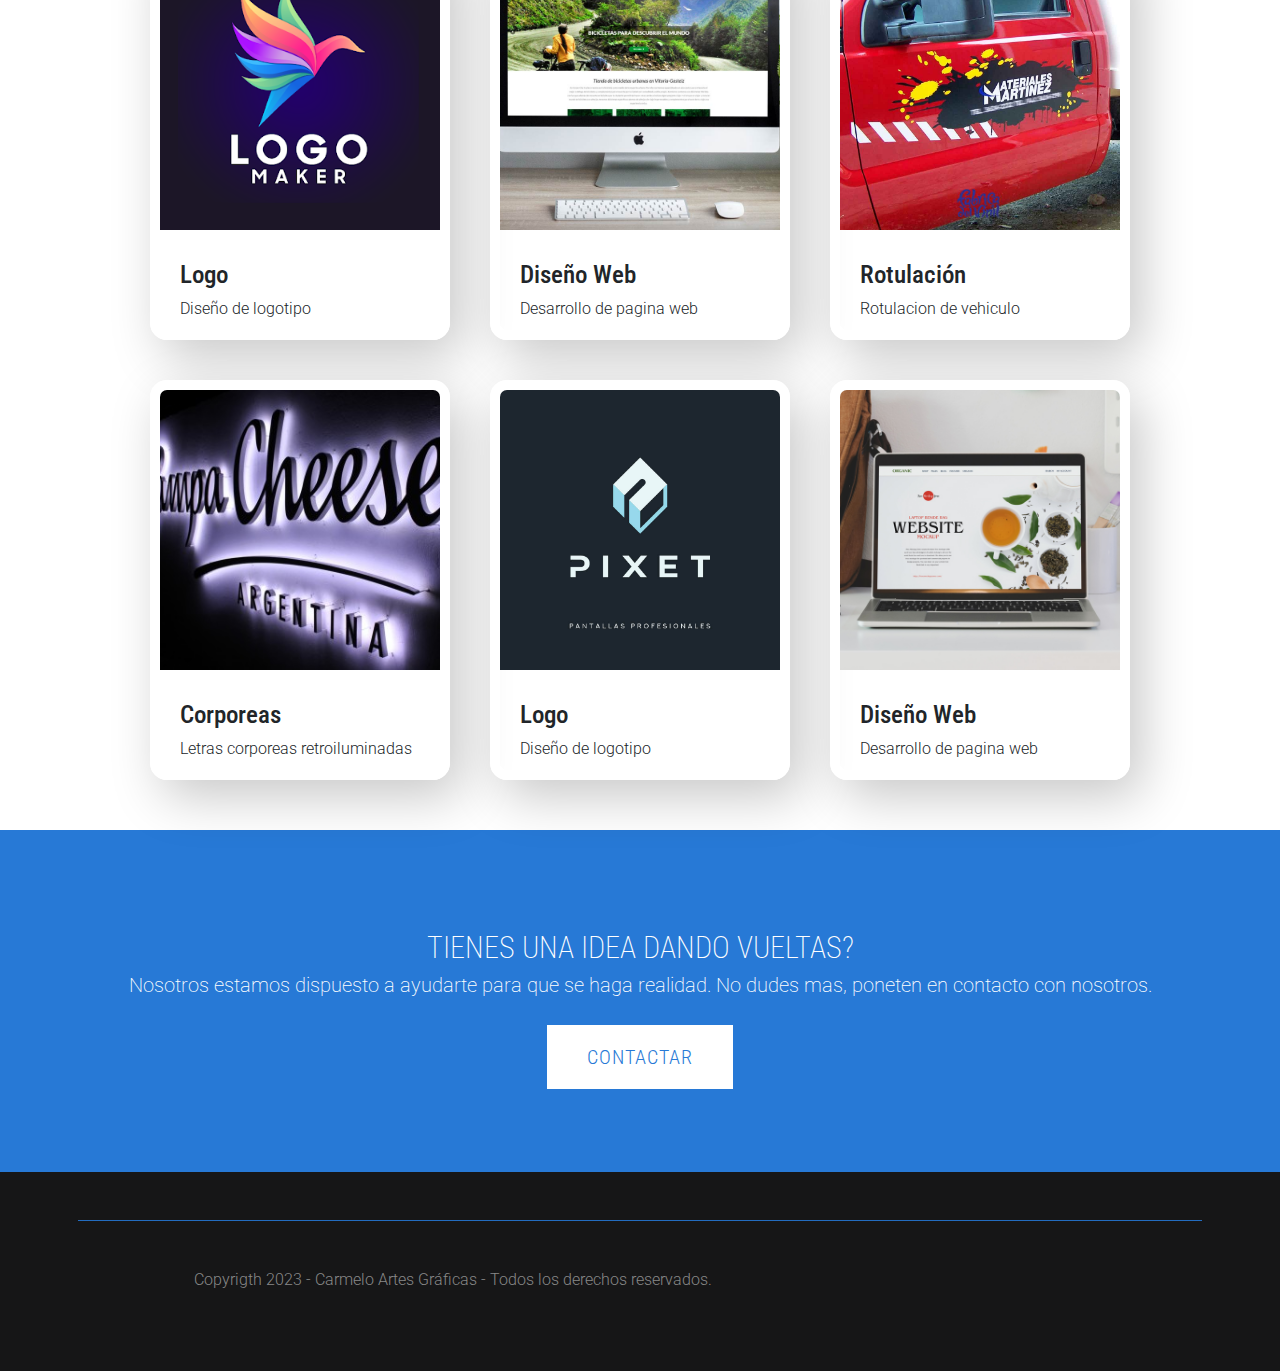
<file: paginas/trabajos.html>
<!DOCTYPE html>
<html lang="es">

<head>
    <meta charset="utf-8" />
    <meta name="viewport" content="width=device-width, shrink-to-fit=no" />
    <link rel="stylesheet" href="https://cdnjs.cloudflare.com/ajax/libs/font-awesome/6.4.0/css/all.min.css"
        integrity="sha512-iecdLmaskl7CVkqkXNQ/ZH/XLlvWZOJyj7Yy7tcenmpD1ypASozpmT/E0iPtmFIB46ZmdtAc9eNBvH0H/ZpiBw=="
        crossorigin="anonymous" referrerpolicy="no-referrer" />
    <link rel="stylesheet" href="https://cdn.jsdelivr.net/npm/bootstrap@4.0.0/dist/css/bootstrap.min.css"
        integrity="sha384-Gn5384xqQ1aoWXA+058RXPxPg6fy4IWvTNh0E263XmFcJlSAwiGgFAW/dAiS6JXm" crossorigin="anonymous" />
    <link rel="stylesheet" href="../estilos/estilos.css" />
    <title>Carmelo Artes Gráficas</title>
</head>

<body class="contenedor">
    <header class="header d-flex align-items-center p-3">
        <nav class="container navbar navbar-expand-lg navbar-dark">
            <a class="navbar-brand" href="../index.html"><img src="../img/logo.png" height="75" /></a>
            <button class="navbar-toggler" type="button" data-toggle="collapse" data-target="#navbarNav"
                aria-controls="navbarNav" aria-expanded="false" aria-label="Toggle navigation">
                <span class="navbar-toggler-icon"></span>
            </button>
            <div class="collapse navbar-collapse justify-content-end p-4" id="navbarNav">
                <ul class="navbar-nav">
                    <li class="nav-item">
                        <a class="nav-link" href="../index.html">Inicio</a>
                    </li>
                    <li class="nav-item">
                        <a class="nav-link" href="./nosotros.html">Nosotros</a>
                    </li>
                    <li class="nav-item">
                        <a class="nav-link" href="./servicios.html">Servicios</a>
                    </li>
                    <li class="nav-item active">
                        <a class="nav-link" href="#">Trabajos</a>
                    </li>
                    <li class="nav-item">
                        <a class="nav-link" href="./contacto.html">Contacto</a>
                    </li>
                </ul>
            </div>
        </nav>
    </header>
    <section class="portada">
        <h1>
            <span calss="azul">Trabajos</span><br />
            realizados
        </h1>
        <h4>Te invitamos a ver nuestro portafolio de trabajos</h4>
        <p>
            <a href="#trabajos"><i class="fa-solid fa-circle-chevron-down"></i></a>
        </p>
    </section>

    <section class="trabajos container" id="trabajos">
        <div class="titulo-trabajo-2">
            <h2>nuestros trabajos</h2>
        </div>
        <section class="grilla-trabajo">
            <article class="card-trabajo">
                <div class="img-card-trabajo">
                    <img src="../img/web1.jpg" />
                </div>
                <h4 class="titulo-card-trabajo">Diseño Web</h4>
                <p class="desc-card-trabajo">
                    Desarrollo de pagina web
                </p>
            </article>
            <article class="card-trabajo">
                <div class="img-card-trabajo">
                    <img src="../img/vinilo1.jpg" />
                </div>
                <h4 class="titulo-card-trabajo">Rotulación</h4>
                <p class="desc-card-trabajo">
                    Esmerilado de vidrio con vinilo
                </p>
            </article>
            <article class="card-trabajo">
                <div class="img-card-trabajo">
                    <img src="../img/corporeas1.jpg" />
                </div>
                <h4 class="titulo-card-trabajo">Corporeas</h4>
                <p class="desc-card-trabajo">
                    Letras corporeas en acero cepillado
                </p>
            </article>
            <article class="card-trabajo">
                <div class="img-card-trabajo">
                    <img src="../img/logo1.png" />
                </div>
                <h4 class="titulo-card-trabajo">Logo</h4>
                <p class="desc-card-trabajo">
                    Diseño de logotipo
                </p>
            </article>
            <article class="card-trabajo">
                <div class="img-card-trabajo">
                    <img src="../img/web2.jpg" />
                </div>
                <h4 class="titulo-card-trabajo">Diseño Web</h4>
                <p class="desc-card-trabajo">
                    Desarrollo de pagina web
                </p>
            </article>
            <article class="card-trabajo">
                <div class="img-card-trabajo">
                    <img src="../img/vinilo2.jpg" />
                </div>
                <h4 class="titulo-card-trabajo">Rotulación</h4>
                <p class="desc-card-trabajo">
                    Rotulacion de vehiculo
                </p>
            </article>
            <article class="card-trabajo">
                <div class="img-card-trabajo">
                    <img src="../img/corporeas2.jpg" />
                </div>
                <h4 class="titulo-card-trabajo">Corporeas</h4>
                <p class="desc-card-trabajo">
                    Letras corporeas retroiluminadas
                </p>
            </article>
            <article class="card-trabajo">
                <div class="img-card-trabajo">
                    <img src="../img/logo2.jpg" />
                </div>
                <h4 class="titulo-card-trabajo">Logo</h4>
                <p class="desc-card-trabajo">
                    Diseño de logotipo
                </p>
            </article>
            <article class="card-trabajo">
                <div class="img-card-trabajo">
                    <img src="../img/web3.jpg" />
                </div>
                <h4 class="titulo-card-trabajo">Diseño Web</h4>
                <p class="desc-card-trabajo">
                    Desarrollo de pagina web
                </p>
            </article>
        </section>
    </section>
    <section class="banner">
        <h3>tienes una idea dando vueltas?</h3>
        <p>
            Nosotros estamos dispuesto a ayudarte para que se haga realidad.
            No dudes mas, poneten en contacto con nosotros.
        </p>
        <div class="boton">
            <a href="./contacto.html">contactar</a>
        </div>
    </section>
    <footer class="footer text-center text-lg-start text-white p-4" style="background-color: #161617">
        <div class="container p-2 pb-0">
            <hr class="my-3" color="#2779d6" />
            <section class="p-3 pt-0">
                <div class="row d-flex align-items-center">
                    <div class="col-md-7 col-lg-8 text-center text-md-start">
                        <div class="p-3">
                            <p class="copyrigth">
                                Copyrigth 2023 - Carmelo Artes Gráficas -
                                Todos los derechos reservados.
                            </p>
                        </div>
                    </div>
                    <div class="col-md-5 col-lg-4 ml-lg-0 text-center text-md-end">
                        <a href="#"><i class="fa-brands fa-facebook-f"></i></a>
                        <a href="#"><i class="fa-brands fa-instagram"></i></a>
                        <a href="#"><i class="fa-brands fa-twitter"></i></a>
                    </div>
                </div>
            </section>
        </div>
    </footer>
    <script src="https://code.jquery.com/jquery-3.2.1.slim.min.js"
        integrity="sha384-KJ3o2DKtIkvYIK3UENzmM7KCkRr/rE9/Qpg6aAZGJwFDMVNA/GpGFF93hXpG5KkN"
        crossorigin="anonymous"></script>
    <script src="https://cdn.jsdelivr.net/npm/popper.js@1.12.9/dist/umd/popper.min.js"
        integrity="sha384-ApNbgh9B+Y1QKtv3Rn7W3mgPxhU9K/ScQsAP7hUibX39j7fakFPskvXusvfa0b4Q"
        crossorigin="anonymous"></script>
    <script src="https://cdn.jsdelivr.net/npm/bootstrap@4.0.0/dist/js/bootstrap.min.js"
        integrity="sha384-JZR6Spejh4U02d8jOt6vLEHfe/JQGiRRSQQxSfFWpi1MquVdAyjUar5+76PVCmYl"
        crossorigin="anonymous"></script>
</body>

</html>
</file>
<file: estilos/estilos.css>
/* 

Paleta de colores
    Azul: #2779d6
    Anaranjado: #FD7000
    Gris: #888888
    Negro:#161617

    font-family: 'Roboto', sans-serif;
    font-family: 'Roboto Condensed', sans-serif;
*/

/* ------------------------------------------GENERALES------------------------------------------------*/

@import url("https://fonts.googleapis.com/css2?family=Roboto+Condensed:wght@300;400;700&family=Roboto:wght@100;300;400;500;700&display=swap");

* {
    margin: 0;
    padding: 0;
    box-sizing: border-box;
}

html {
    scroll-behavior: smooth;
}

body {
    font-family: "Roboto", sans-serif;
}

h1,
h2,
h3,
h4,
h5,
h6 {
    font-family: "Roboto Condensed", sans-serif;
}

p {
    font-family: "Roboto", sans-serif;

    line-height: 22px;
    font-size: 16px;
    font-weight: 300;
}

a {
    text-decoration: none;
    font-family: "Roboto Condensed", sans-serif;
}

/* ------------------------------------------ FIN GENERALES------------------------------------------------*/

/* ------------------------------------------HEADER------------------------------------------------*/
.header {
    border-bottom: 1px solid #88888870;
    background-color: #161617;
    padding: 0px !important;
}

.nav-item {
    padding: 10px 5px;
}

.nav-item a {
    text-transform: uppercase;
    font-size: 16px;
    letter-spacing: 1px;
    padding: 0px 3px;
}

.nav-link {
    color: #ffffff !important;
    transition: color 0.5s;
    font-weight: 300;
}

.nav-link:hover,
.nav-link:focus {
    color: #2779d6 !important;
    font-weight: 400;
}

.active a {
    color: #2779d6 !important;
    font-weight: 400;
}

/* ----------------------------------------PORTADA------------------------------------------------*/

.portada {
    height: calc(100vh - 109px);
    background-image: url("../img/portada-oscura.jpg");
    background-position: center;
    background-size: cover;
    background-repeat: no-repeat;
    background-position: top left;
    display: flex;
    flex-direction: column;
    text-align: center;
    padding: 0px 20px;
}

.portada h1 {
    color: white;
    font-size: 100px;
    font-weight: 300;
    padding-top: 80px;
}

.portada h1 span {
    color: #2779d6;
}

.portada h4 {
    color: #888888;
    font-size: 25px;
    font-weight: 300;
}

.portada p {
    text-align: center;
    padding-top: 40px;
}

.portada i {
    color: #2779d6;
    font-size: 30px;
    transition: 0.5s;
}

.portada i:hover {
    color: white;
    font-size: 30px;
    transform: translate(0, 10px);
}

/* ----------------------------------------NOSOTROS------------------------------------------------*/

.nosotros {
    padding-top: 100px;
    padding-bottom: 100px;
    display: grid;
    grid-template-columns: repeat(auto-fit, minmax(200px, 1fr));
    grid-gap: 40px;
    align-items: center;
}

.texto-nosotros h2 {
    font-weight: 300;
    text-transform: uppercase;
    font-size: 35px;
    color: #2779d6;
}

.texto-nosotros p {
    font-size: 18px;
    line-height: 25px;
}
.imagen-nosotros {
    height: 500px;
}

.imagen-nosotros img {
    width: 100%;
    height: 100%;
    object-fit: cover;
    box-shadow: 9px 10px 17px -6px #16161773;
}

.grilla-persona {
    display: grid;
    grid-template-columns: repeat(auto-fit, minmax(300px, 1fr));
    gap: 40px;
    place-items: center;
    padding-bottom: 100px;
}

.card-persona {
    width: 300px;
    text-align: center;
    border-radius: 30px;
    background: #ffffff;
    box-shadow: 15px 15px 30px #bebebe, -15px -15px 30px #ffffff;
}

.img-card-persona {
    height: 250px;
    padding-top: 10px;
}

/* ----------------------------------------TRABAJOS------------------------------------------------*/

.titulo-trabajo h2 {
    font-weight: 300;
    text-transform: uppercase;
    font-size: 35px;
    color: #2779d6;
    text-align: center;
}

.titulo-trabajo-2 h2 {
    font-weight: 300;
    text-transform: uppercase;
    font-size: 35px;
    color: #2779d6;
    text-align: center;
    padding-top: 100px;
}

.grilla-trabajo {
    display: flex;
    flex-wrap: wrap;
    justify-content: center;
    gap: 40px;
    padding: 50px 0px;
}

.card-trabajo {
    overflow: hidden;
    width: 300px;
    height: 400px;
    border: 10px solid white;
    box-shadow: 12px 17px 51px rgb(6 6 6 / 22%);
    border-radius: 17px;
    cursor: pointer;
    transition: all 0.5s;
}

.card-trabajo:hover {
    transform: scale(1.05);
    box-shadow: 2px 7px 20px #474747;
}

.img-card-trabajo {
    height: 280px;
}

.img-card-trabajo img {
    object-fit: cover;
    width: 100%;
    height: 100%;
}

.titulo-card-trabajo {
    padding-top: 30px;
    padding-left: 20px;
    font-size: 25px;
}

.desc-card-trabajo {
    padding-left: 20px;
}

/* ----------------------------------------SECCION TRABAJOS EN INDEX------------------------------------------------*/

.grilla {
    display: grid;
    padding: 30px 120px 100px 120px;
    grid-template-columns: repeat(4, 1fr);
    grid-template-rows: auto;
    gap: 20px;
    grid-template-areas:
        "card1 card1 card2 card3"
        "card1 card1 card2 card3"
        "card4 card8 card5 card5"
        "card6 card7 card7 card9";
}

.card {
    display: flex;
    flex-direction: column;
    height: 200px;
    text-align: center;
    justify-content: center;
    cursor: pointer;
    transition: 0.5s;
    background-size: cover;
    background-position: center;
    border: none !important;
    border-radius: 0px;
}

.texto-card {
    display: flex;
    flex-direction: column;
    padding: 0px 20px;
    width: 100%;
    height: 100%;
    justify-content: center;
    align-items: center;
    transition: 0.5s;
}

.texto-card:hover {
    background-color: #00000099;
    color: #ffffff;
}

.texto-card {
    color: #ffffff00;
}

.articulo1 {
    grid-area: card1;
    background-image: url("../img/web1.jpg");
}
.articulo2 {
    grid-area: card2;
    background-image: url("../img/vinilo1.jpg");
}
.articulo3 {
    grid-area: card3;
    background-image: url("../img/corporeas1.jpg");
}
.articulo4 {
    grid-area: card4;
    background-image: url("../img/logo1.png");
}
.articulo5 {
    grid-area: card5;
    background-image: url("../img/web2.jpg");
    background-position: top;
}
.articulo6 {
    grid-area: card6;
    background-image: url("../img/vinilo2.jpg");
}
.articulo7 {
    grid-area: card7;
    background-image: url("../img/corporeas2.jpg");
    background-position: top;
}
.articulo8 {
    grid-area: card8;
    background-image: url("../img/web3.jpg");
}

.articulo9 {
    grid-area: card9;
    background-image: url("../img/logo2.jpg");
}

/* ----------------------------------------SERVICIOS------------------------------------------------*/

.encabezado-servicios {
    height: 200px;
    padding-top: 100px;
}

.titulo-servicios {
    font-weight: 300;
    text-transform: uppercase;
    font-size: 35px;
    color: #2779d6;
    text-align: center;
}

.subtitulo-servicios {
    font-size: 18px;
    text-align: center;
}

.grilla-servicios {
    display: grid;
    grid-template-columns: repeat(auto-fill, minmax(300px, 1fr));
    gap: 40px;
    place-items: center;
    padding-top: 100px;
    padding-bottom: 100px;
}

.card-servicios {
    text-align: center;
    height: 250px;
    width: 200px;
}

.card-servicios i {
    color: #fd7000;
    font-size: 50px;
    transition: 0.2s;
}

.card-servicios i:hover {
    color: #2779d6;
    font-size: 50px;
    transform: scale(1.3);
}

.titulo-card-servicios {
    padding-top: 20px;
}

/* ----------------------------------------CONTACTO------------------------------------------------*/

.titulo-contacto {
    font-weight: 300;
    text-transform: uppercase;
    font-size: 35px;
    color: #2779d6;
    text-align: center;
    padding-top: 100px;
}

.grilla-contacto {
    display: grid;
    grid-template-columns: repeat(auto-fit, minmax(300px, 1fr));
    gap: 40px;
    padding-top: 50px;
    padding-bottom: 100px;
}

.form {
    text-align: center;
}

.form h3 {
    font-size: 25px;
    font-weight: 600;
    color: #333;
    text-transform: uppercase;
    margin-bottom: 30px;
    font-weight: 400;
}
.form input {
    width: 100%;
    height: 40px;
    margin-top: 10px;
}

.form textarea {
    width: 100%;
    height: 150px;
    margin-top: 10px;
}

.form .formBoton {
    width: 150px;
    height: 40px;
    background-color: #2779d6;
    color: #ffffff;
    border: none;
    font-weight: 300;
    text-transform: uppercase;
    letter-spacing: 1px;
    transition: 0.5s;
}

.form .formBoton:hover {
    background-color: white;
    border: 2px solid #2779d6;
    color: #2779d6;
    transition: 0.5s;
}

.map {
    text-align: center;
}

.map iframe {
    object-fit: cover;
    width: 100%;
    height: 100%;
}

.map h3 {
    font-size: 25px;
    font-weight: 600;
    color: #333;
    text-transform: uppercase;
    margin-bottom: 30px;
    font-weight: 400;
}

/* ----------------------------------------BANNER------------------------------------------------*/

.banner {
    display: flex;
    flex-direction: column;
    background-color: #2779d6;
    padding: 100px 20px;
    justify-content: center;
    text-align: center;
}

.banner h3 {
    color: white;
    text-transform: uppercase;
    font-size: 30px;
    font-weight: 200;
}

.banner p {
    color: white;
    font-size: 20px;
    font-weight: 200;
    padding-bottom: 30px;
}

.banner a {
    background-color: #ffffff;
    padding: 20px 40px;
    border: none;
    text-decoration: none;
    color: #2779d6;
    margin-bottom: 0;
    text-transform: uppercase;
    font-size: 20px;
    letter-spacing: 1px;
    font-weight: 300;
    transition: 0.5s;
}

.banner a:hover {
    background: #2779d6;
    border: 1px solid white;
    color: white;
    transition: 0.5s;
}

/* ----------------------------------------FOOTER------------------------------------------------*/

.copyrigth {
    color: #888888;
}

.fa-brands {
    color: #888888;
    font-size: 25px;
    padding: 0px 10px;
}

.fa-brands:hover {
    color: #2779d6;
}

/* ----------------------------------------MEDIAS QUERIS------------------------------------------------*/

@media (max-width: 991px) and (min-width: 220px) {
    .portada {
        height: calc(100vh - 105px);
        background-position: center;
        justify-content: center;
    }

    .portada h1 {
        font-size: 60px;
    }

    .nosotros {
        padding: 80px 40px;
    }

    .nav-item a {
        text-transform: uppercase;
        text-align: center;
        font-size: 25px;
        letter-spacing: 1px;
        color: #565360;
        padding: px 3px;
    }
}

@media (max-width: 700px) and (min-width: 220px) {
    .grilla {
        display: grid;
        padding: 20px 20px 80px 20px;
        grid-template-columns: 1fr;
        grid-template-rows: auto;
        gap: 20px;
        grid-template-areas:
            "card1"
            "card2"
            "card3"
            "card4"
            "card5"
            "card6"
            "card7"
            "card8"
            "card9";
    }

    .card {
        height: 300px;
    }
}
</file>
